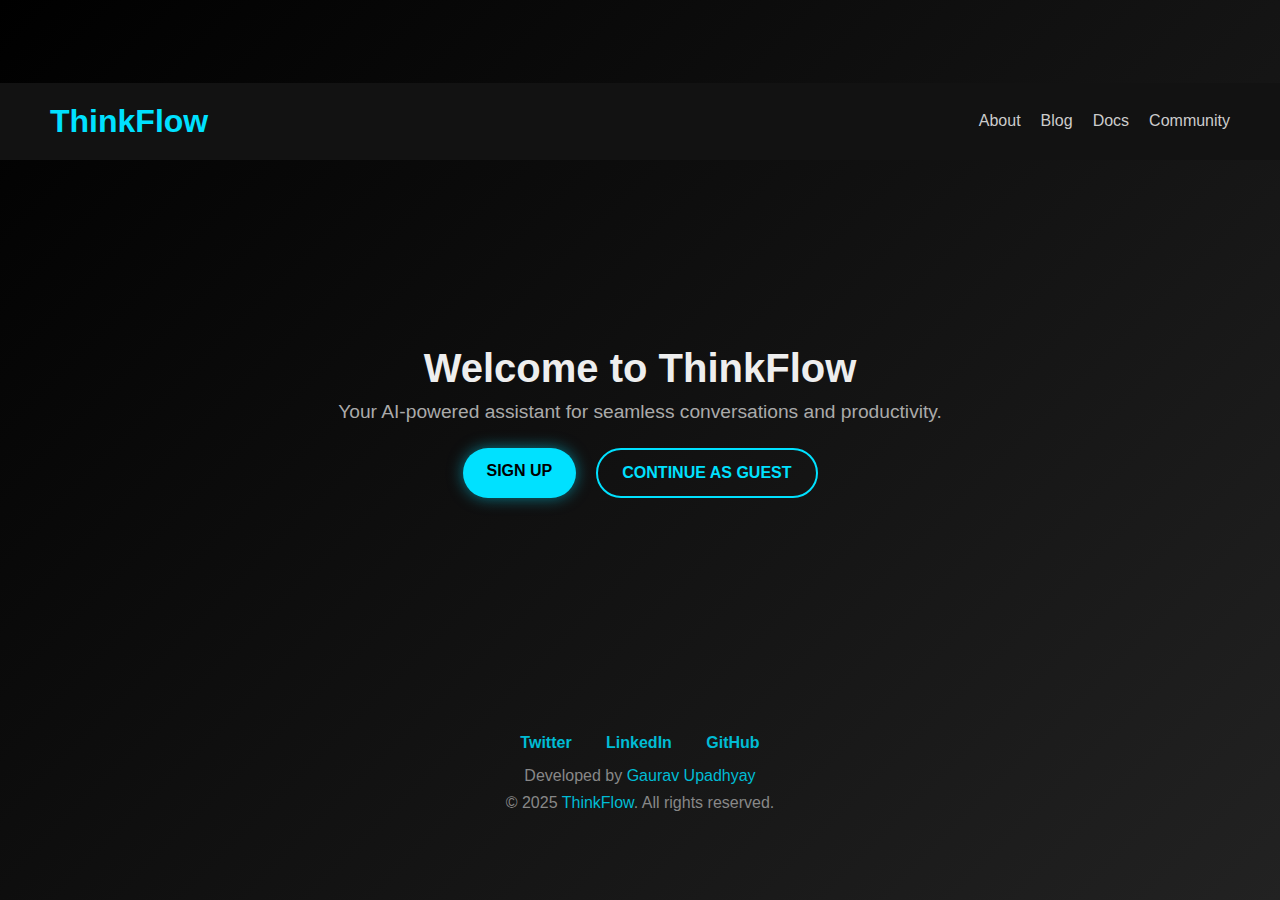
<file: index.html>
<!DOCTYPE html>
<html lang="en">
  <head>
    <meta charset="UTF-8" />
    <meta name="viewport" content="width=device-width, initial-scale=1.0" />
    <title>ThinkFlow - Welcome</title>
    <link rel="stylesheet" href="styles.css" />
  </head>
  <body>
    <header>
      <h1>ThinkFlow</h1>
      <div class="nav">
        <a href="#about">About</a>
        <a href="#blog">Blog</a>
        <a href="#docs">Docs</a>
        <a href="#community">Community</a>
      </div>
    </header>

    <main>
      <h2>Welcome to ThinkFlow</h2>
      <p>
        Your AI-powered assistant for seamless conversations and productivity.
      </p>
      <div class="button-group">
        <a href="auth/signup.html" class="btn primary">Sign Up</a>
        <a href="dashboard.html" class="btn secondary">Continue as Guest</a>
      </div>
    </main>

    <footer>
      <div class="social-links">
        <a href="https://twitter.com/thinkflow" target="_blank">Twitter</a>
        <a href="https://linkedin.com/company/thinkflow" target="_blank"
          >LinkedIn</a
        >
        <a href="https://github.com/thinkflow" target="_blank">GitHub</a>
      </div>
      <p>
        Developed by
        <a href="https://gaurav00321.github.io/Gaurav_Portfolio/" target="_blank">Gaurav Upadhyay</a>
      </p>
      <p>
        &copy; 2025
        <a href="https://thinkflow.com" target="_blank">ThinkFlow</a>. All
        rights reserved.
      </p>
    </footer>
  </body>
</html>
</file>
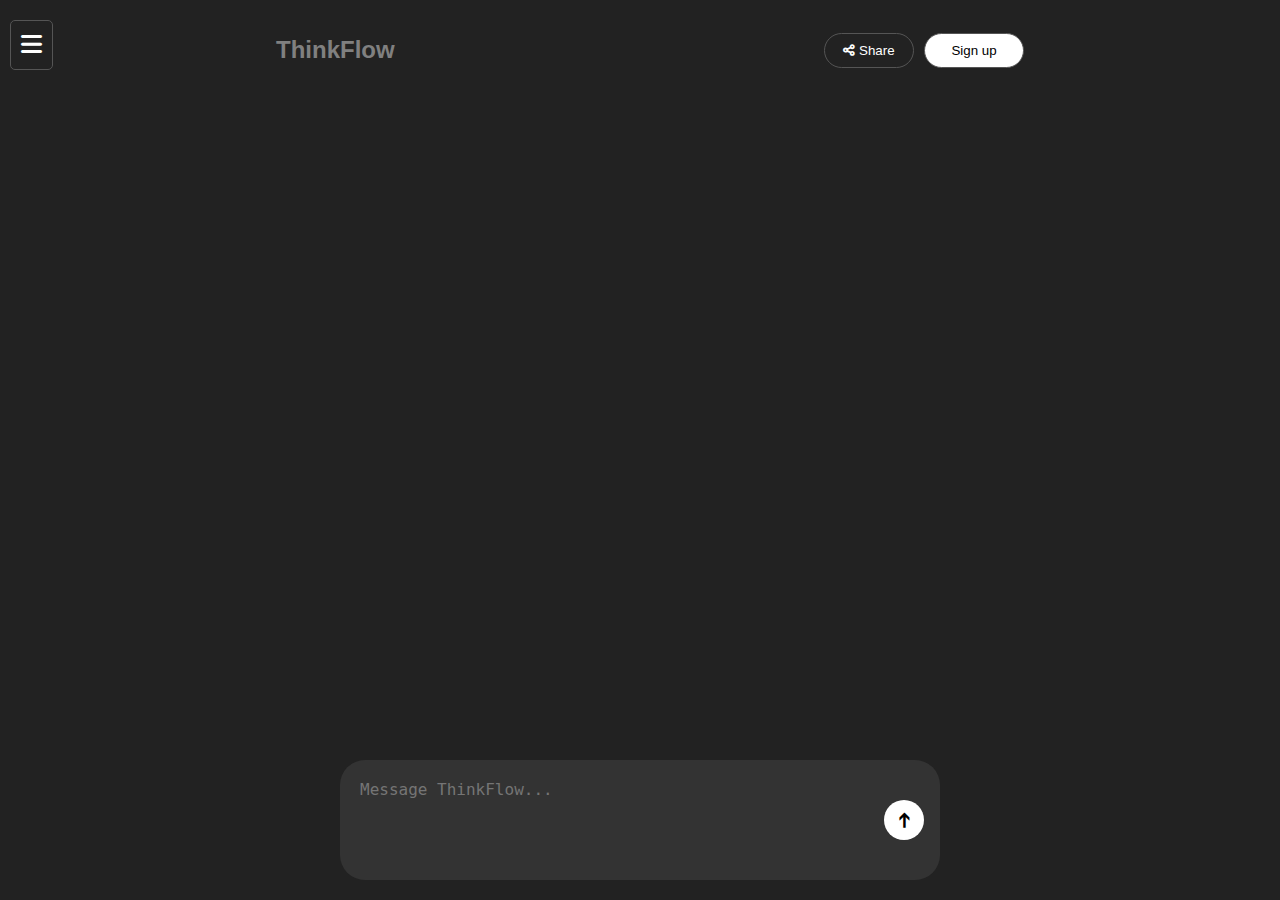
<file: dashboard.html>
<!DOCTYPE html>
<html lang="en">
  <head>
    <meta charset="UTF-8" />
    <meta name="viewport" content="width=device-width, initial-scale=1.0" />
    <title>ThinkFlow</title>
    <link rel="stylesheet" href="dashboard.css" />
    <link
      rel="stylesheet"
      href="https://cdnjs.cloudflare.com/ajax/libs/font-awesome/6.0.0-beta3/css/all.min.css"
    />
  </head>
  <body>
    <div class="main-content">
      <button id="toggle-drawer-button">
        <i class="fas fa-bars"></i>
      </button>

      <div class="recent-chats" id="recent-chats">
        <div class="recent-chats-header">
          <h1>Recents</h1>
          <button id="new-chat-button">
            <i class="fas fa-plus"></i> New Chat
          </button>
        </div>

        <div class="recent-chats-content" id="recent-chats-list">
          <!-- Recent chats will be dynamically added here -->
        </div>

        <div class="recent-chats-footer">ThinkFlow © 2025</div>
      </div>

      <div class="chat-container" id="chat-container">
        <div class="navigation">
          <div class="navigation-header">
            <h1>ThinkFlow</h1>
          </div>
          <div class="nav-button">
            <button id="share-button">
              <i class="fas fa-share-alt"></i> Share
            </button>
            <div class="login-button">
              <button>
                <a href="auth/signup.html">Sign up</a>
              </button>
            </div>
          </div>
        </div>

        <div class="chat-messages" id="chat-messages">
          <!-- Messages will be dynamically added here -->
        </div>

        <div class="chat-input">
          <textarea
            id="user-input"
            rows="1"
            placeholder="Message ThinkFlow..."
          ></textarea>
          <button id="send-button"></button>
        </div>
      </div>
    </div>

    <script src="dashboard.js"></script>
  </body>
</html>
</file>
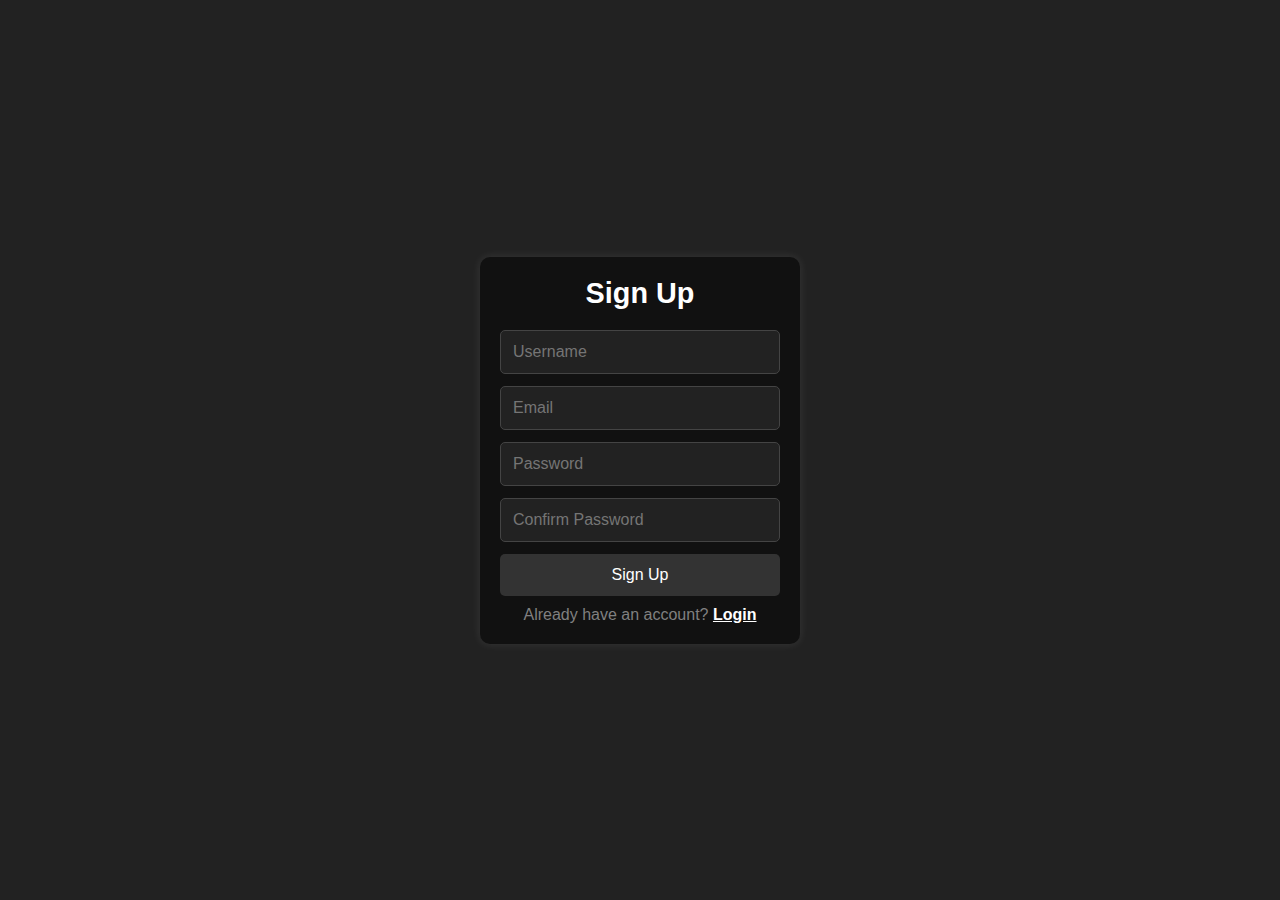
<file: auth/signup.html>
<!DOCTYPE html>
<html lang="en">
  <head>
    <meta charset="UTF-8" />
    <meta name="viewport" content="width=device-width, initial-scale=1.0" />
    <title>ThinkFlow - Sign Up</title>
    <link rel="stylesheet" href="signup.css" />
  </head>
  <body>
    <div class="auth-container">
      <div class="auth-box">
        <h1 id="auth-title">Sign Up</h1>
        <form id="auth-form">
          <input type="text" id="username" placeholder="Username" required />
          <input type="email" id="email" placeholder="Email" required />
          <input
            type="password"
            id="password"
            placeholder="Password"
            required
          />
          <input
            type="password"
            id="confirm-password"
            placeholder="Confirm Password"
            required
          />
          <button type="submit">Sign Up</button>
        </form>
        <p class="switch-auth">
          Already have an account? <span id="toggle-auth">Login</span>
        </p>
      </div>
    </div>

    <script src="signup.js"></script>
  </body>
</html>
</file>
<file: dashboard.css>
/* Global Styles */
body {
  font-family: Arial, sans-serif;
  margin: 0;
  padding: 0;
  background-color: #222;
}

.main-content {
  display: flex;
  flex-direction: row;
}

.recent-chats {
  padding: 10px;
  background-color: #111;
  color: gray;
  flex-basis: 20%;
  text-align: left;
  font-size: 1rem;
  font-weight: bold;
  position: fixed;
  left: -250px;
  height: 100vh;
  width: 250px;
  display: none;
  flex-direction: column;
  transition: left 0.3s ease-in-out;
  box-shadow: 2px 0 5px rgba(255, 255, 255, 0.2);
}

.recent-chats.open {
  left: 0;
  display: flex;
}

#toggle-drawer-button {
  position: fixed;
  left: 10px;
  top: 20px;
  background-color: #333;
  color: white;
  border: none;
  border-radius: 5px;
  font-size: 1.5rem;
  padding: 10px;
  cursor: pointer;
  transition: background-color 0.3s;
  z-index: 10;
}

#toggle-drawer-button:hover {
  background-color: #444;
}

.recent-chats-header {
  display: flex;
  flex-direction: column;
  align-items: center;
}

#new-chat-button {
  width: 90%;
  padding: 10px;
  background-color: #222;
  color: #fff;
  border: 1px solid #555;
  border-radius: 10px;
  font-size: 1rem;
  font-weight: bold;
  cursor: pointer;
  margin-bottom: 10px;
  display: flex;
  align-items: center;
  justify-content: center;
  transition: background-color 0.3s;
}

#new-chat-button:hover {
  background-color: #333;
}

#new-chat-button i {
  margin-right: 10px;
}

.recent-chats-content {
  flex-grow: 1;
  overflow-y: auto;
}

.recent-chats-content::-webkit-scrollbar {
  width: 12px;
  position: relative;
}

.recent-chats-content::-webkit-scrollbar-track {
  background: transparent;
}

.recent-chats-content::-webkit-scrollbar-thumb {
  background: rgba(100, 100, 100, 0.6);
}

.recent-chats-content::-webkit-scrollbar-thumb:hover {
  background: rgba(100, 100, 100, 0.8);
}

/* Style for each recent chat */
.recent-chat-item {
  padding: 10px;
  cursor: pointer;
  border-bottom: 1px solid #333;
  transition: background-color 0.3s;
}

.recent-chat-item:hover {
  background-color: #333;
}

/* Other styles remain the same */

#toggle-drawer-button {
  background-color: #222;
  color: #fff;
  border: 1px solid #555;
  border-radius: 5px;
  font-size: 1.5rem;
  cursor: pointer;
  padding: 10px;
  transition: background-color 0.3s;
  z-index: 10; /* Make sure the button is always on top */
}

#toggle-drawer-button:hover {
  background-color: #333;
}

#new-chat-button {
  width: 90%;
  padding: 10px;
  background-color: #222;
  color: #fff;
  border: 1px solid #555;
  border-radius: 10px;
  font-size: 1rem;
  font-weight: bold;
  cursor: pointer;
  margin-bottom: 10px;
  display: flex;
  align-items: center;
  justify-content: center;
  transition: background-color 0.3s;
}

#new-chat-button:hover {
  background-color: #333;
}

.recent-chats-footer {
  border-top: 1px solid white;
  padding: 10px;
  background: #111;
  text-align: center;
}

/* Navigation Styles */
.navigation {
  display: flex;
  justify-content: space-between;
  align-items: center;
}

.navigation-header h1 {
  padding: 20px;
  color: gray;
  text-align: left;
  font-size: 1.5rem;
  font-weight: bold;
}

.nav-button {
  display: flex;
  gap: 5%;
}

.nav-button button {
  width: 100px;
  height: 35px;
  background-color: #222;
  color: #fff;
  border: 1px #555 solid;
  border-radius: 20px;
  cursor: pointer;
  transition: background-color 0.3s;
}

.nav-button button:hover {
  background-color: #333;
}

#nav-button svg {
  margin-right: 10px; /* Adjust the spacing between the icon and text */
}

.nav-button a {
  text-decoration: none;
  color: black;
}

.login-button button {
  background-color: white;
}

.login-button button:hover {
  background-color: #ffffff;
}

.chat-container {
  display: flex;
  flex-direction: column;
  flex-basis: 60%;
  width: 100%;
  height: 100vh;
  margin: auto;
  background-color: #222;
  overflow: hidden;
}

/* Chat Messages Styles */
.chat-messages {
  flex-grow: 1;
  padding: 20px;
  overflow-y: auto;
  background-color: #222;
}

.chat-messages::-webkit-scrollbar {
  width: 12px;
  position: relative;
}

.chat-messages::-webkit-scrollbar-track {
  background: transparent;
}

.chat-messages::-webkit-scrollbar-thumb {
  background: rgba(100, 100, 100, 0.6);
}

.chat-messages::-webkit-scrollbar-thumb:hover {
  background: rgba(100, 100, 100, 0.8);
}

.message {
  margin-bottom: 16px;
  display: flex;
}

.message.bot {
  justify-content: flex-start;
}

.message.user {
  justify-content: flex-end;
}

.message-content {
  max-width: 40%;
  padding: 14px;
  border-radius: 25px;
  background-color: #333;
  color: #fff;
  font-size: 1rem;
  line-height: 1.5;
  word-wrap: break-word;
  word-break: break-word;
  overflow-wrap: break-word;
}

.message.bot .message-content {
  background-color: #222;
  color: #fff;
  max-width: 60%;
}

/* Chat Input Styles */
.chat-input {
  display: flex;
  align-items: center;
  justify-content: center;
  background-color: #222;
  position: relative;
  width: 600px;
  margin: 20px auto;
}

.chat-input textarea {
  background-color: #333;
  color: #fff;
  flex-grow: 1;
  padding: 20px;
  font-size: 1rem;
  border: none;
  border-radius: 25px;
  resize: none;
  outline: none;
  height: 80px;
  padding-right: 55px;
  position: relative;
  width: 100%;
  max-width: 700px;
}

.chat-input button {
  position: absolute;
  top: 50%;
  transform: translateY(-50%);
  right: 16px;
  width: 40px;
  height: 40px;
  background-color: #fff;
  color: #000;
  border: none;
  border-radius: 50%;
  cursor: pointer;
  outline: none;
  display: flex;
  justify-content: center;
  align-items: center;
  transition: background-color 0.3s;
}

.chat-input button:hover {
  background-color: #ffffffc2;
}

.chat-input button::after {
  content: "➔";
  transform: rotate(-90deg);
  font-size: 1.3rem;
}
</file>
<file: auth/signup.css>
* {
  margin: 0;
  padding: 0;
  box-sizing: border-box;
  font-family: Arial, sans-serif;
}

body {
  display: flex;
  justify-content: center;
  align-items: center;
  height: 100vh;
  background-color: #222;
  color: #fff;
}

/* Login Form */
.login-container {
  position: fixed;
  top: 0;
  left: 0;
  width: 100%;
  height: 100vh;
  background: rgba(0, 0, 0, 0.8);
  display: flex;
  justify-content: center;
  align-items: center;
  backdrop-filter: blur(10px);
  transition: opacity 0.3s ease-in-out, visibility 0.3s;
}

.login-box {
  background: #222;
  padding: 20px;
  width: 350px;
  border-radius: 8px;
  text-align: center;
  box-shadow: 0px 0px 10px rgba(255, 255, 255, 0.1);
}

.login-box h2 {
  color: white;
  margin-bottom: 20px;
  font-size: 1.8rem;
}

.input-group {
  margin-bottom: 15px;
}

.input-group input {
  width: 90%;
  padding: 12px;
  background: #333;
  color: white;
  border: none;
  border-radius: 5px;
  font-size: 1rem;
  outline: none;
}

.input-group input::placeholder {
  color: gray;
}

.remember-me {
  display: flex;
  align-items: center;
  gap: 10px;
  color: white;
  font-size: 0.9rem;
}

#login-button {
  width: 100%;
  padding: 12px;
  margin-top: 10px;
  background-color: #555;
  color: white;
  border: none;
  border-radius: 5px;
  font-size: 1rem;
  cursor: pointer;
  transition: background 0.3s ease-in-out;
}

#login-button:hover {
  background-color: #777;
}

/* Hide Login Form */
.hidden {
  opacity: 0;
  visibility: hidden;
}

/* Auth Container */
.auth-container {
  display: flex;
  justify-content: center;
  align-items: center;
  height: 100vh;
  background-color: #222;
}

.auth-box {
  background: #111;
  padding: 20px;
  border-radius: 10px;
  text-align: center;
  color: white;
  width: 320px;
  box-shadow: 0px 0px 10px rgba(255, 255, 255, 0.1);
}

.auth-box h1 {
  font-size: 1.8rem;
  margin-bottom: 20px;
}

.auth-box input {
  width: 100%;
  padding: 12px;
  margin-bottom: 12px;
  border-radius: 5px;
  border: 1px solid #444;
  background-color: #222;
  color: white;
  font-size: 1rem;
}

.auth-box button {
  width: 100%;
  padding: 12px;
  background-color: #333;
  color: white;
  border: none;
  border-radius: 5px;
  cursor: pointer;
  font-size: 1rem;
  transition: background 0.3s;
}

.auth-box button:hover {
  background-color: #444;
}

.switch-auth {
  margin-top: 10px;
  color: gray;
}

.switch-auth span {
  color: white;
  cursor: pointer;
  font-weight: bold;
  text-decoration: underline;
}
</file>
<file: styles.css>
/* Global Reset */
* {
  margin: 0;
  padding: 0;
  box-sizing: border-box;
  font-family: "Arial", sans-serif;
}

body {
  display: flex;
  flex-direction: column;
  justify-content: space-around;
  height: 100vh;
  background: linear-gradient(135deg, #000, #111, #222);
  color: #fff;
  text-align: center;
}

/* Header */
header {
  display: flex;
  justify-content: space-between;
  align-items: center;
  padding: 20px 50px;
  background: #121212; /* Dark background */
  color: #fff;
}

header h1 {
  font-size: 2rem;
  font-weight: bold;
  color: #00e1ff; /* Cyan for a futuristic look */
}

.nav {
  display: flex;
  gap: 20px; /* Space between links */
}

.nav a {
  text-decoration: none;
  font-size: 1rem;
  color: #ccc; /* Light grey for contrast */
  transition: 0.3s;
}

.nav a:hover {
  color: #00e1ff; /* Cyan hover effect */
}


/* Main Content */
main {
  padding: 20px;
}

main h2 {
  font-size: 2.5rem;
  color: #eee;
  margin-bottom: 10px;
}

main p {
  font-size: 1.2rem;
  color: #aaa;
  margin-bottom: 25px;
}

/* Buttons */
.button-group {
  display: flex;
  justify-content: center;
  gap: 20px;
  margin-top: 20px;
}

/* Buttons */
.btn {
  text-decoration: none;
  padding: 14px 24px;
  font-size: 1rem;
  font-weight: bold;
  border-radius: 30px;
  transition: 0.3s;
  display: inline-block;
  text-transform: uppercase;
}

.primary {
  background: #00e1ff;
  color: #000;
  box-shadow: 0 0 15px rgba(0, 225, 255, 0.5);
}

.primary:hover {
  background: #00bcd4;
  box-shadow: 0 0 20px rgba(0, 188, 212, 0.7);
}

.secondary {
  background: transparent;
  border: 2px solid #00e1ff;
  color: #00e1ff;
}

.secondary:hover {
  background: #00e1ff;
  color: #000;
}

/* Footer */
footer {
  margin-top: 50px;
  font-size: 1rem;
  color: #888;
}

footer a {
  color: #00bcd4;
  text-decoration: none;
}

footer a:hover {
  text-decoration: underline;
}

footer p {
  font-size: 1rem;
  padding: 0.3rem;
}

/* Social Links */
.social-links {
  margin-bottom: 10px;
}

.social-links a {
  margin: 0 15px;
  color: #00bcd4;
  text-decoration: none;
  font-weight: bold;
  transition: 0.3s;
}

.social-links a:hover {
  color: #0077ff;
}
</file>
